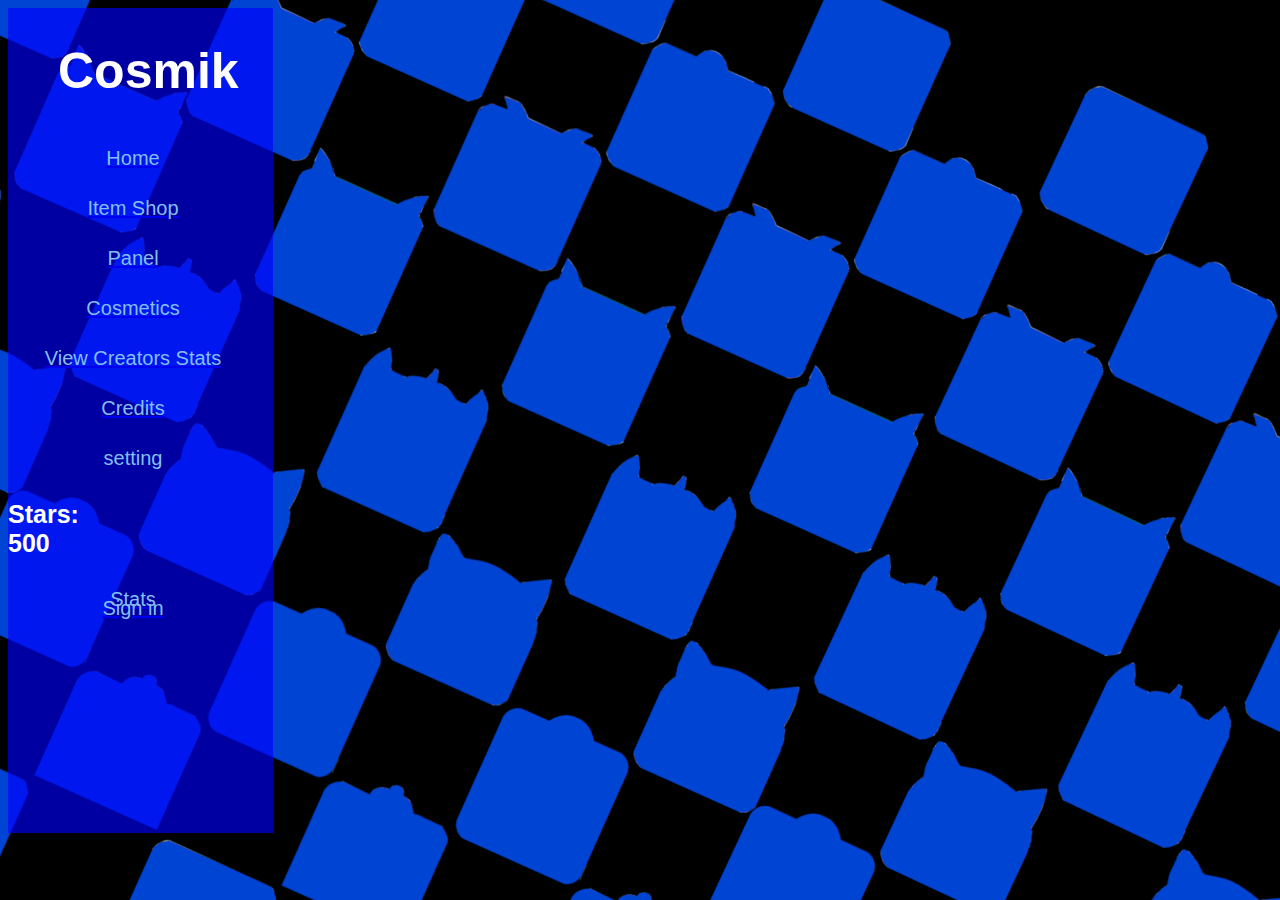
<file: index.html>
<!DOCTYPE html> 
<html>
    <body>
        
        <link rel="stylesheet" href="index.css">
        <head>

            <div style="background-color: rgba(0, 0, 255, 0.637); width: 265px; height: 825px;">
            <h1 style="font-size: 50px; font-family:'Segoe UI', Tahoma, Geneva, Verdana, sans-serif aliceblue; text-indent: 50px;">Cosmik</h1>
            <title>Metalic</title>
    <a href="index.html">
        <button>Home</button>
    </a>
<a href="Season 1 Festive Cosmik.html">
<button>Item Shop</button>
</a>
<a href="Panel.html">
<button>Panel</button>
</a> 
<a href="Cosmetics.html">
<button>Cosmetics</button>
</a>
<a href="Prq.html">
<button>View Creators Stats</button>
</a>
<a href="Credits.html">
<button>Credits</button>
</a>
<button>setting</button>
    <div>
        <div style="width: 110px; height: 100px;">
            <h1 style="border-image: url(6_M-removebg-preview.png);">Stars: 500</h1>   
            <a href="Stats.html">
<button>Stats</button>
</a>
</div>

<a href="loginC.html">
<button>Sign in</button>
</a>
        </head>
            <a href="loginC.html">
        </div>
    </body>
</html>
</file>
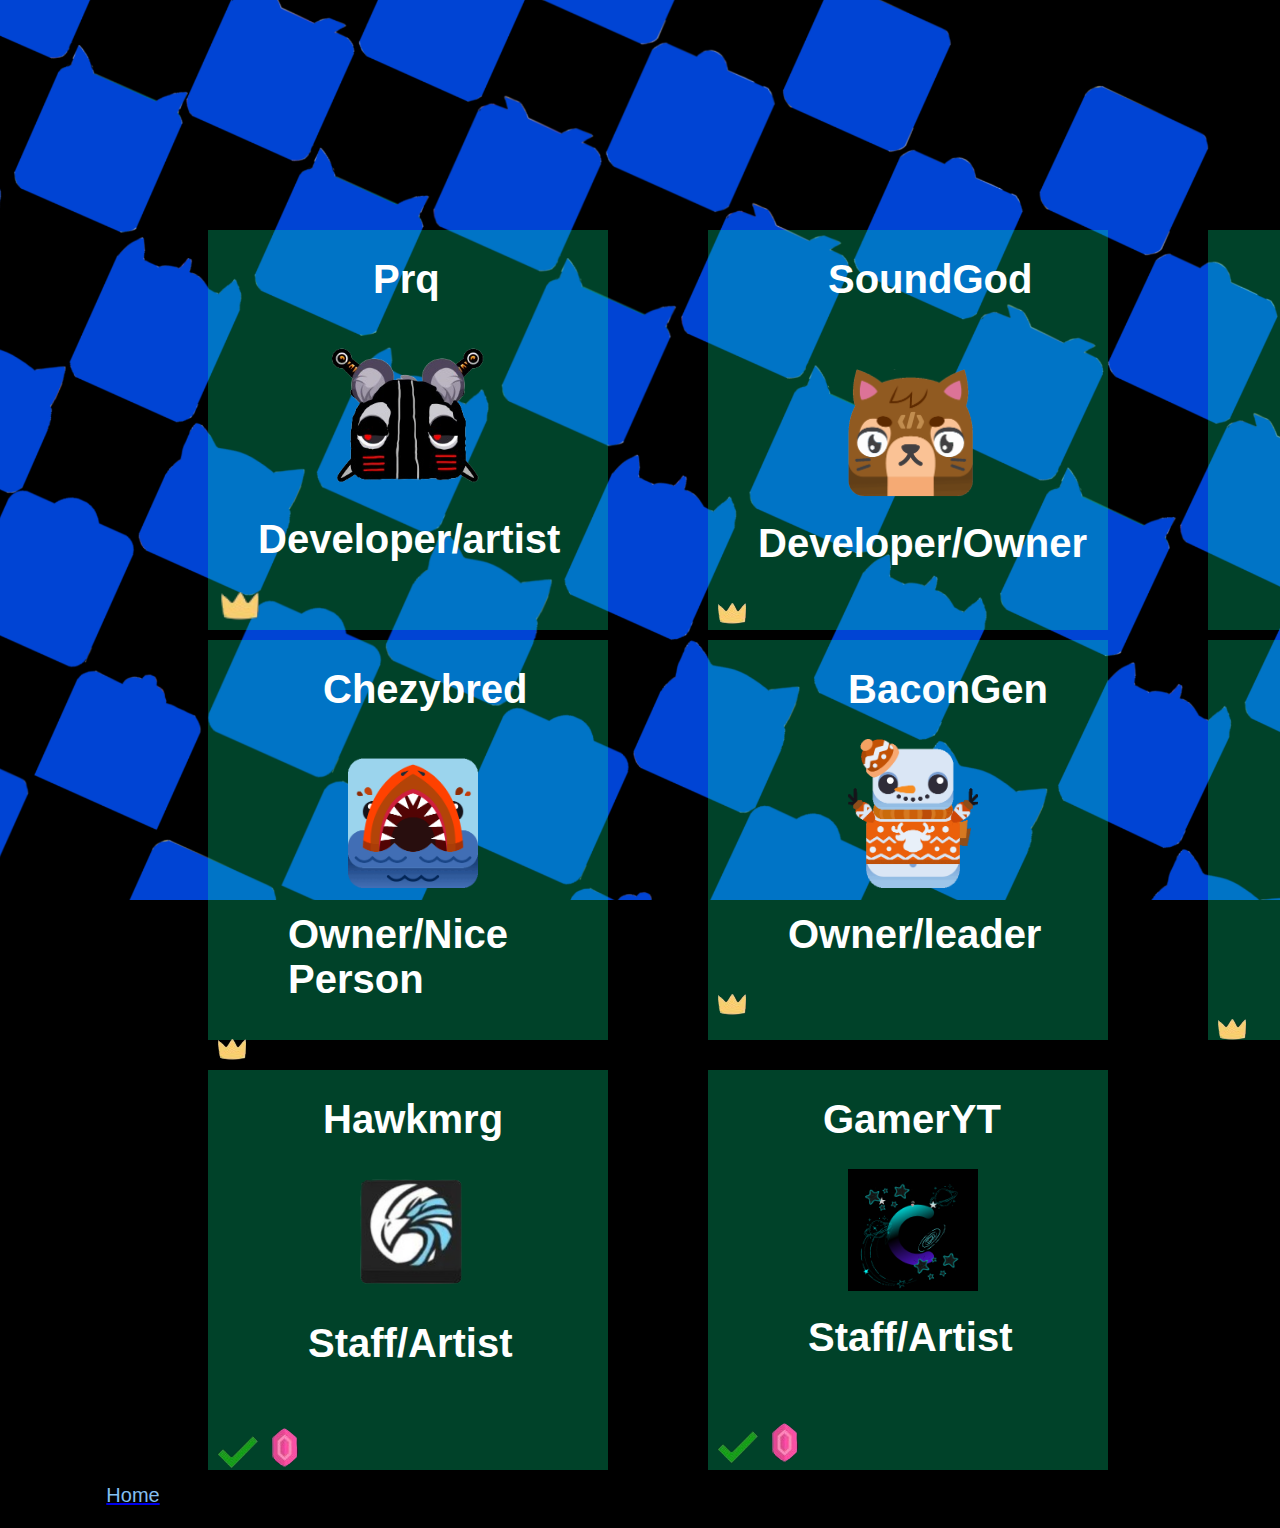
<file: Credits.html>
<!DOCTYPE html>
<html lang="en">
<head>
   <link rel="stylesheet" href="index.css">
</head>
<body>
    <div style="width: 400px; height: 400px; background-color: rgba(0, 255, 157, 0.26); margin-left: 200px; margin-top: 230px;">
        <h1 style="font-size: 40px; margin-left: 165px; font-family: 'Franklin Gothic Medium', 'Arial Narrow', Arial, sans-serif;">Prq</h1>
        <div>
            <img style="width: 500px; margin-top: -40px; margin-left: -50px;" src="Prq.webp" alt="">
            <h1 style="font-size: 40px; margin-left: 50px; font-family: 'Franklin Gothic Medium', 'Arial Narrow', Arial, sans-serif; margin-top: -25px;">Developer/artist</h1>
            <img style="width: 65px; margin-top: -10px;" src="Owner Badge.png" alt="">
        </div>
    </div>
    <div style="width: 400px; height: 400px; background-color: rgba(0, 255, 157, 0.26); margin-left: 700px; margin-top: -400px;">
        <h1 style="font-size: 40px; margin-left: 120px; font-family: 'Franklin Gothic Medium', 'Arial Narrow', Arial, sans-serif;">SoundGod</h1>
        <div>
            <img style="width: 125px; margin-top: 40px; margin-left: 140px;" src="/SOUNDGOD.gif" alt="">
            <h1 style="font-size: 40px; margin-left: 50px; font-family: 'Franklin Gothic Medium', 'Arial Narrow', Arial, sans-serif; margin-top: 20px;">Developer/Owner</h1>
            <img src="Owner Badge.png" alt="">
        </div>
    </div>
    <div style="width: 400px; height: 400px; background-color: rgba(0, 255, 157, 0.26); margin-left: 1200px; margin-top: -400px;">
        <h1 style="font-size: 40px; margin-left: 120px; font-family: 'Franklin Gothic Medium', 'Arial Narrow', Arial, sans-serif;">Warriet</h1>
        <div>
            <img style="width: 125px; margin-top: 30px; margin-left: 140px;" src="Blooket_Warrior_1.webp" alt="">
            <h1 style="font-size: 40px; margin-left: 100px; font-family: 'Franklin Gothic Medium', 'Arial Narrow', Arial, sans-serif; margin-top: 20px;">Artist/Staff</h1>
        </div>
    </div>
    <div style="width: 400px; height: 400px; background-color: rgba(0, 255, 157, 0.26); margin-left: 1200px; margin-top: 10px;">
        <h1 style="font-size: 40px; margin-left: 140px; font-family: 'Franklin Gothic Medium', 'Arial Narrow', Arial, sans-serif;">Fleainn</h1>
        <div>
            <img style="width: 125px; margin-top: 30px; margin-left: 140px;" src="Lost Bot.png" alt="">
            <h1 style="font-size: 40px; margin-left: 150px; font-family: 'Franklin Gothic Medium', 'Arial Narrow', Arial, sans-serif; margin-top: 20px;">Owner</h1>
            <img src="Owner Badge.png" alt="">
        </div>
    </div>
    <div style="width: 400px; height: 400px; background-color: rgba(0, 255, 157, 0.26); margin-left: 700px; margin-top: -400px;">
        <h1 style="font-size: 40px; margin-left: 140px; font-family: 'Franklin Gothic Medium', 'Arial Narrow', Arial, sans-serif;">BaconGen</h1>
        <img style="margin-left: 140px; width: 130px;" src="Rainbow_Sweater_Snowman.gif" alt="">
        <div>
            <h1 style="font-size: 40px; margin-left: 80px; font-family: 'Franklin Gothic Medium', 'Arial Narrow', Arial, sans-serif; margin-top: 20px;">Owner/leader</h1>
            <img src="Owner Badge.png" alt="">
        </div>
    </div>
    <div style="width: 400px; height: 400px; background-color: rgba(0, 255, 157, 0.26); margin-left: 200px; margin-top: -400px;">
        <h1 style="font-size: 40px; margin-left: 115px; font-family: 'Franklin Gothic Medium', 'Arial Narrow', Arial, sans-serif;">Chezybred</h1>
        <img style="margin-left: 140px; width: 130px;" src="Rainbow_Shark.gif" alt="">
        <div>
            <h1 style="font-size: 40px; margin-left: 80px; font-family: 'Franklin Gothic Medium', 'Arial Narrow', Arial, sans-serif; margin-top: 20px;">Owner/Nice Person</h1>
            <img src="Owner Badge.png" alt="">
        </div>
    </div>
    <div style="width: 400px; height: 400px; background-color: rgba(0, 255, 157, 0.26); margin-left: 200px; margin-top: 30px;">
        <h1 style="font-size: 40px; margin-left: 115px; font-family: 'Franklin Gothic Medium', 'Arial Narrow', Arial, sans-serif;">Hawkmrg</h1>
        <img style="margin-left: 140px; width: 130px;" src="Hawk.png" alt="">
        <div>
            <h1 style="font-size: 40px; margin-left: 100px; font-family: 'Franklin Gothic Medium', 'Arial Narrow', Arial, sans-serif; margin-top: 20px;">Staff/Artist</h1>
            <img src="Verified.png" alt="">
            <img style="margin-left: -35px; margin-top: 30px;" src="Booster.png" alt="">
        </div>
    </div>
    <div style="width: 400px; height: 400px; background-color: rgba(0, 255, 157, 0.26); margin-left: 700px; margin-top: -400px;">
        <h1 style="font-size: 40px; margin-left: 115px; font-family: 'Franklin Gothic Medium', 'Arial Narrow', Arial, sans-serif;">GamerYT</h1>
        <img style="margin-left: 140px; width: 130px;" src="Favicon.png" alt="">
        <div>
            <h1 style="font-size: 40px; margin-left: 100px; font-family: 'Franklin Gothic Medium', 'Arial Narrow', Arial, sans-serif; margin-top: 20px;">Staff/Artist</h1>
            <img src="Verified.png" alt="">
            <img style="margin-left: -35px; margin-top: 30px;" src="Booster.png" alt="">
        </div>
    </div>
   
</body>
<a href="index.html">
<button>Home</button>
</a>
</html>
</file>
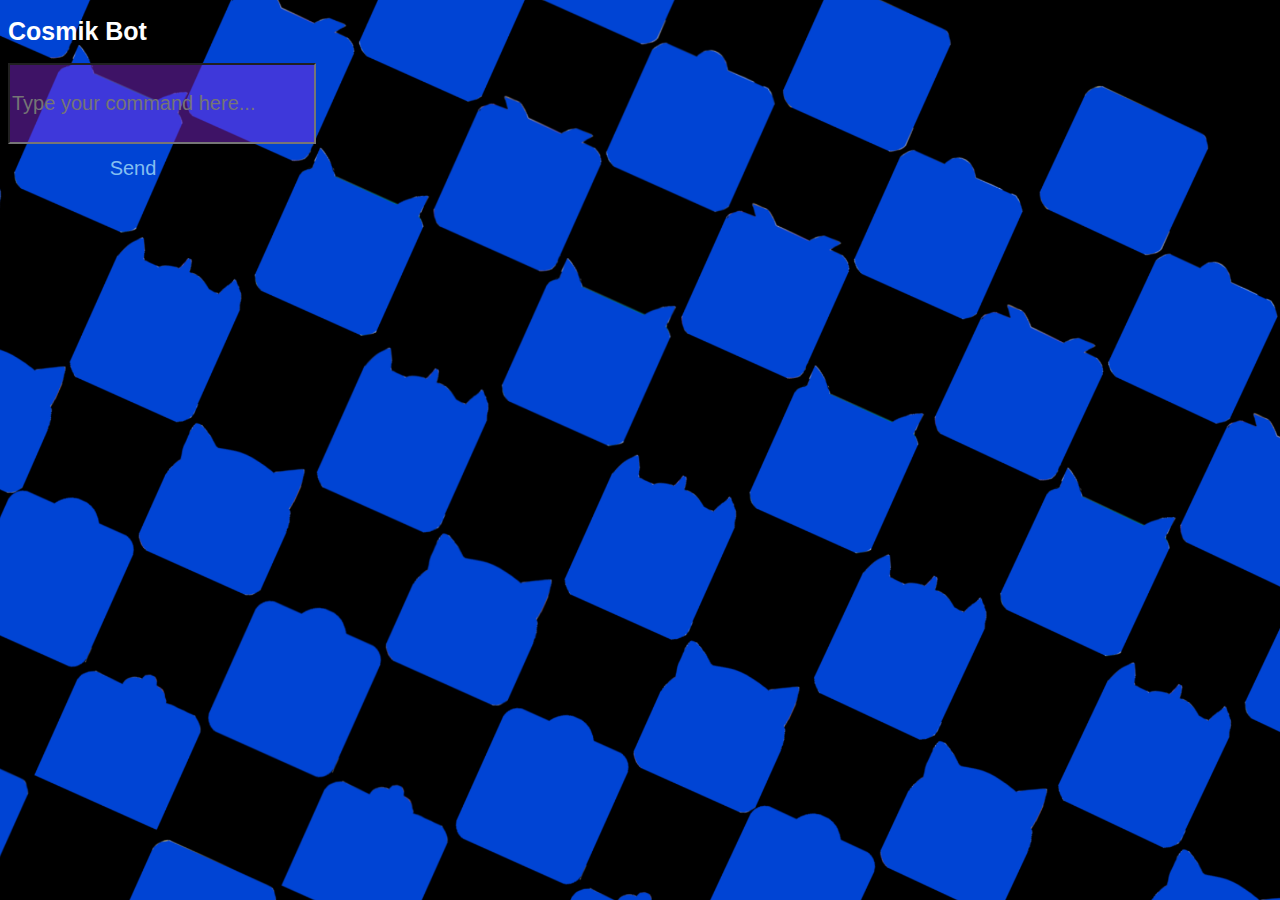
<file: mm.html>
<!DOCTYPE html>
<html>
<body>

<h1>Cosmik Bot</h1>
<link rel="stylesheet" href="index.css">
<input style="width: 300px; height: 75px; color: blueviolet; font-family: Impact, Haettenschweiler, 'Arial Narrow Bold', sans-serif; font-size: 20px; background-color: rgba(137, 43, 226, 0.452);" type="text" id="userInput" placeholder="Type your command here...">
<button onclick="getResponse()">Send</button>

<h1 id="botResponse"></h1>
<script>
function getResponse() {
  var input = document.getElementById("userInput").value;
  var output = document.getElementById("botResponse");

  switch(input) {
    case 'Secret': 
      output.innerHTML = 'There is a secret debug mode still in the game.';
      break;
    case '!apply':
      output.innerHTML = ' DM _prq_ on discord to apply for helper.';
      break;
    case '!token': 
      output.innerHTML = 'Get tokens by either claiming daily tokens, selling blooks or auctioning them';
      break;
    case 'ID:889107267782818891821864849876218981764984398272467498898834777738299199': // replace 'command4' with your actual command
      output.innerHTML = 'Debug Command Sent';
      break;
    case '!auction': 
      output.innerHTML = 'You can either sell things or put them up for auction your choice.';
      break;
      case '!user': 
      output.innerHTML = 'We have 52 members in cosmik!';
      break;
      case '!Ping': 
      output.innerHTML = 'Ping Pong';
      break;
      
    default:
      output.innerHTML = 'Command not recognized.';
  }
}
</script>

</body>
</html>
</file>
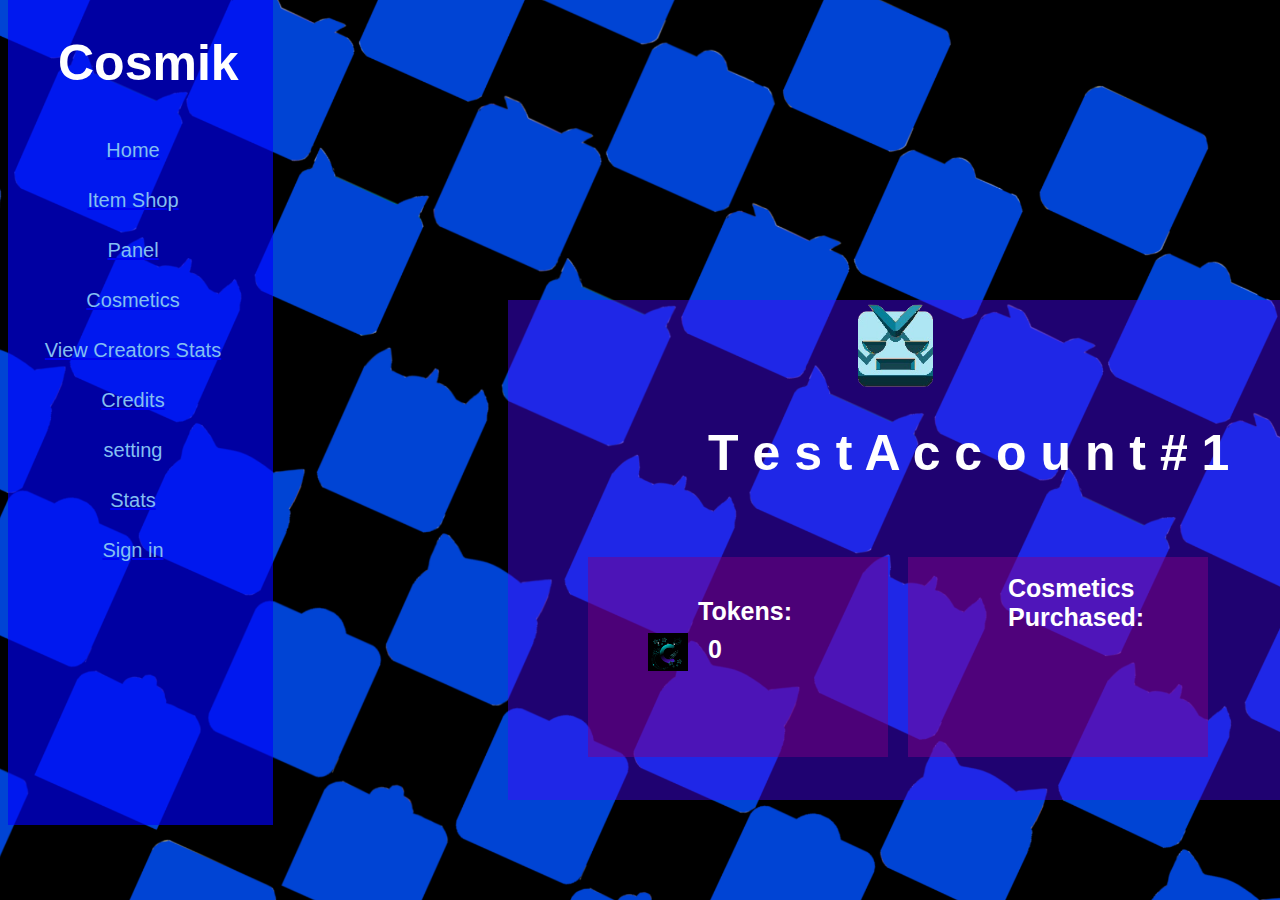
<file: Stats.html>
<!DOCTYPE html>
<html lang="en">
<head>
   <link rel="stylesheet" href="index.css">
</head>
<body>

    <div style="background-color: rgba(71, 4, 255, 0.445); width: 800px; height: 500px; margin-left: 500px; margin-top: 300px;">
        <img  style=" width: 75px; margin-left: 350px;" src="Lost Bot.png" alt="">
        <h1 style="font-size: 50px; margin-left: 200px;">T e s t A c c o u n t # 1</h1>
        <div style="background-color: rgba(128, 0, 128, 0.466); width: 300px; height: 200px; margin-left: 80px; margin-top: 75px; color: white; font-family: Impact, Haettenschweiler, 'Arial Narrow Bold', sans-serif; ">
            <h1  style="margin-top: 40px; margin-left: 110px;">Tokens:</h1>
            <img style="width: 40px; margin-left: 60px; margin-top: -10px;" src="Favicon.png" alt="">
            <h1 id="tokenCount" class="tokens" style="margin-top: -40px; margin-left: 120px;"></h1>
            <script>
                 var tokens = localStorage.getItem('tokens') ? parseInt(localStorage.getItem('tokens')) : 0;
document.getElementById('tokenCount').innerHTML = '' + tokens;
            </script>
           
 
 
 
 
 

            </div>
        <div style="background-color: rgba(134, 3, 134, 0.466); width: 300px; height: 200px; margin-left: 400px; margin-top: -200px;">
            <h1 style="margin-left: 100px;">Cosmetics Purchased:</h1>
            <h1 style="margin-left: 140px; margin-top: 20px;"id="Cosmeticcount"></h1>
        </div>
    </div>
  
    <div style="background-color: rgba(0, 0, 255, 0.637); width: 265px; height: 825px; margin-top: -800px;">
        <h1 style="font-size: 50px; font-family:'Segoe UI', Tahoma, Geneva, Verdana, sans-serif aliceblue; text-indent: 50px;">Cosmik</h1>
        <title>Metalic</title>
<a href="index.html">
    <button>Home</button>
</a>
<a href="Season 1 Festive Cosmik.html">
<button>Item Shop</button>
</a>
<a href="Panel.html">
<button>Panel</button>
</a> 
<a href="Cosmetics.html">
<button>Cosmetics</button>
</a>
<a href="Prq.html">
<button>View Creators Stats</button>
</a>
<a href="Credits.html">
<button>Credits</button>
</a>
<button>setting</button>
<div>
        <a href="Stats.html">
<button>Stats</button>
</a>
</div>

<a href="loginC.html">
<button>Sign in</button>
</a>
    </head>
        <a href="loginC.html">
    </div>
   
  
</body>
</html>
</file>
<file: index.css>
body{
    background-color: black;
    background-attachment: fixed;
    background-size: cover;
    background-image: url(IMG_3252.png);
}
button{
    color: rgb(132, 191, 241);
    font-family: Impact, Haettenschweiler, 'Arial Narrow Bold', sans-serif;
    font-size: 20px;
    background-color: rgba(0, 0, 255, 0);
    border-radius:  10px;
    height: 50px;
    display: block;
    width: 250px;
border: none;
}
h1{
    font-family: Impact, Haettenschweiler, 'Arial Narrow Bold', sans-serif;
    font-size: 25px;
    color: rgb(255, 255, 255);
}

.Background-dessert{
    background-color: blue;
}
div{
    display: flow-root;
}
button {
    transition-duration: 0.4s;
  }
  
  button:hover {
    background-color: #000000; /* Green */
    color: rgb(0, 255, 170);
  }
  p{
    font-family: Impact, Haettenschweiler, 'Arial Narrow Bold', sans-serif;
    color: white;
  }
</file>
